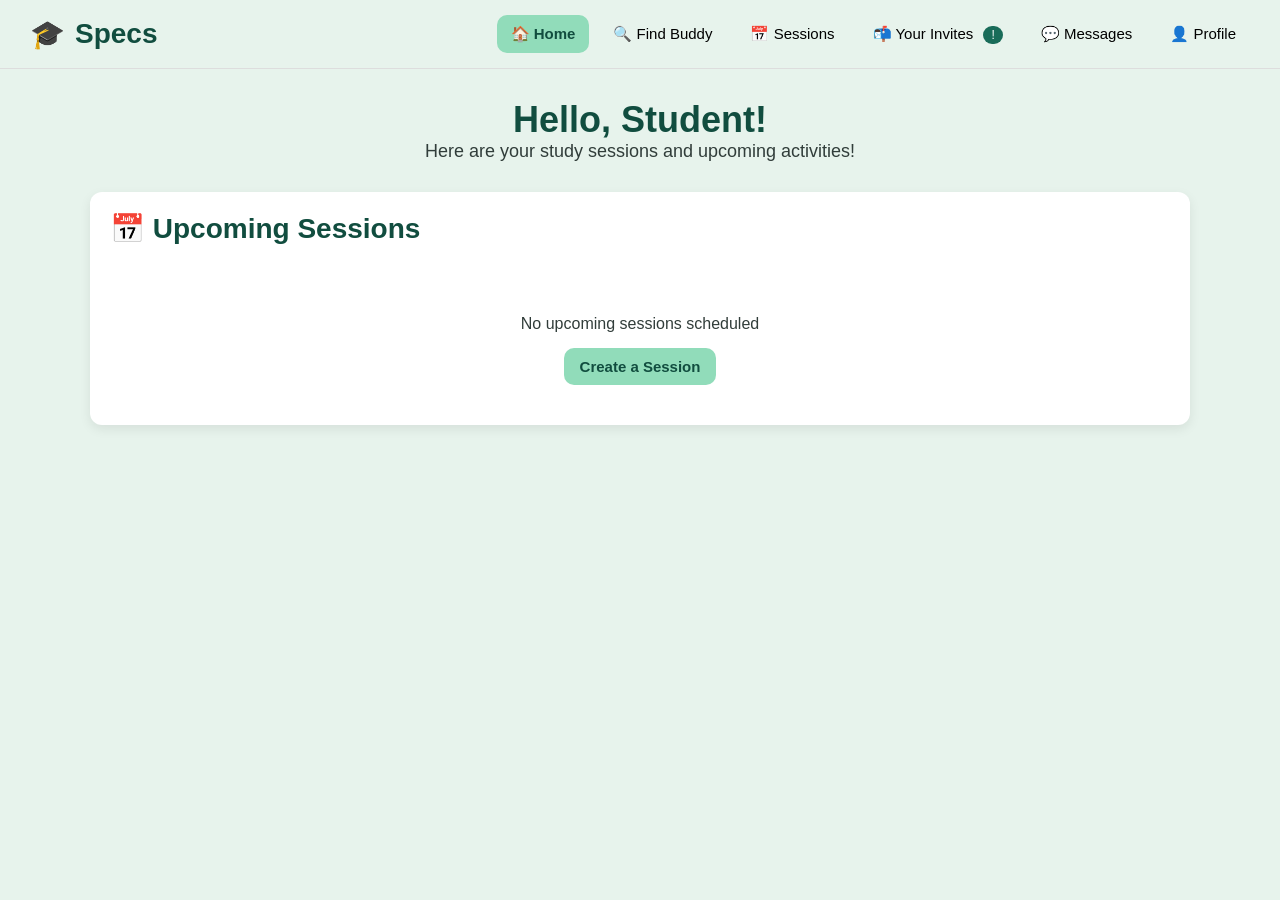
<file: home.html>
<!DOCTYPE html>
<html lang="en">

<head>
    <meta charset="UTF-8">
    <meta name="viewport" content="width=device-width, initial-scale=1.0">
    <title>Specs - Study Buddy Finder</title>
    <link rel="stylesheet" href="style.css">
</head>

<body>

    <!-- NAVBAR -->
    <nav class="navbar">
        <div class="nav-container">
            <div class="logo-section">
                <div class="logo-icon">🎓</div>
                <h1 class="logo-text">Specs</h1>
            </div>
            <div class="nav-buttons">

                <!-- FIX: all buttons were "nav-btn-active", only Home gets active by default -->
                <button class="nav-btn active" onclick="showTab('home')" data-tab="home">
                    <span class="btn-icon">🏠</span>
                    <span class="btn-text">Home</span>
                </button>
                <button class="nav-btn" onclick="showTab('findBuddy')" data-tab="findBuddy">
                    <span class="btn-icon">🔍</span>
                    <span class="btn-text">Find Buddy</span>
                </button>
                <button class="nav-btn" onclick="showTab('sessions')" data-tab="sessions">
                    <span class="btn-icon">📅</span>
                    <span class="btn-text">Sessions</span>
                </button>
                <!-- FIX: was labeled "Sessions", missing badge -->
                <button class="nav-btn" onclick="showTab('invites')" data-tab="invites">
                    <span class="btn-icon">📬</span>
                    <span class="btn-text">Your Invites</span>
                    <span class="badge">!</span>
                </button>
                <button class="nav-btn" onclick="showTab('messages')" data-tab="messages">
                    <span class="btn-icon">💬</span>
                    <span class="btn-text">Messages</span>
                </button>
                <button class="nav-btn" onclick="showTab('profile')" data-tab="profile">
                    <span class="btn-icon">👤</span>
                    <span class="btn-text">Profile</span>
                </button>

            </div>
        </div>
    </nav>

    <main class="main-content">

        <!-- TAB 1: HOME -->
        <section id="homeTab" class="tab-content active">
            <div class="content-wrapper">

                <div class="welcome-header">
                    <h2>Hello, <span id="userName">Student</span>!</h2>
                    <p class="welcome-subtitle">Here are your study sessions and upcoming activities!</p>
                </div>

                <div class="calendar-section">
                    <h3>📅 Upcoming Sessions</h3>
                    <div id="upcomingSessions" class="upcoming-sessions-list">
                        <div class="empty-state">
                            <p>No upcoming sessions scheduled</p>
                            <button class="btn btn-primary" onclick="showTab('sessions')">
                                Create a Session
                            </button>
                        </div>
                    </div>
                </div>

                

            </div>
        </section>

        <!-- TAB 2: FIND BUDDY -->
        <section id="findBuddyTab" class="tab-content">
            <div class="content-wrapper">

                <div class="section-header">
                    <h2>Find Study Buddy</h2>
                    <p>Swipe through classmates and invite them to connect</p>
                </div>

                <div class="filter-panel">
                    <div class="filter-item">
                        <label class="filter-label">
                            <span class="label-icon">📚</span>
                            <span class="label-text">Filter by Course</span>
                        </label>
                        <select id="courseFilter" class="filter-select" onchange="filterBuddies()">
                            <option value="">All Courses</option>
                            <option value="PHYS101">PHYS 101 - Physics I</option>
                            <option value="CHEM101">CHEM 101 - General Chemistry</option>
                            <option value="BIOCHEM201">BIOCHEM 201 - Biochemistry</option>
                            <option value="MATH201">MATH 201 - Calculus II</option>
                            <option value="CS101">CS 101 - Computer Science</option>
                        </select>
                    </div>
                    <div class="filter-results">
                        <p><strong id="buddyFilterCount">0</strong> students found</p>
                    </div>
                </div>

                <div class="swipe-area">
                    <div id="studentProfiles" class="swipe-stack">
                        <!-- Profile cards injected by JS -->
                    </div>
                    <div class="swipe-controls">
                        <button class="swipe-btn" onclick="prevCard()">←</button>
                        <span class="swipe-counter" id="swipeCounter">—</span>
                        <button class="swipe-btn" onclick="nextCard()">→</button>
                    </div>
                </div>

            </div>
        </section>

        <!-- TAB 3: SESSIONS -->
        <section id="sessionsTab" class="tab-content">
            <div class="content-wrapper">

                <div class="section-header">
                    <h2>Study Sessions</h2>
                    <p>Create and manage your study sessions</p>
                </div>

                <div class="session-tabs">
                    <button class="session-tab-btn active" onclick="showSessionType('created')" data-type="created">
                        <span>Created Sessions</span>
                    </button>
                    <button class="session-tab-btn" onclick="showSessionType('joined')" data-type="joined">
                        <span>Joined Sessions</span>
                    </button>
                </div>

                <div id="createdSessionsList" class="session-list active">
                    <div class="session-header-actions">
                        <button class="btn btn-primary" onclick="openCreateSessionModal()">
                            ➕ Create New Session
                        </button>
                    </div>
                    <div id="createdSessionsContent" class="sessions-content">
                        <div class="empty-state">
                            <p>You haven't created any sessions yet</p>
                        </div>
                    </div>
                </div>

                <div id="joinedSessionsList" class="session-list">
                    <div id="joinedSessionsContent" class="sessions-content">
                        <div class="empty-state">
                            <p>You haven't joined any sessions yet</p>
                        </div>
                    </div>
                </div>

            </div>
        </section>

        <!-- TAB 4: YOUR INVITES -->
        <section id="invitesTab" class="tab-content">
            <div class="content-wrapper">

                <div class="section-header">
                    <h2>Your Invites</h2>
                    <p>Manage buddy invitations</p>
                </div>

                <div class="invite-tabs">
                    <button class="invite-tab-btn active" onclick="showInviteType('received')" data-type="received">
                        <span>Received Invites</span>
                        <span class="badge" id="receivedInviteCount">0</span>
                    </button>
                    <button class="invite-tab-btn" onclick="showInviteType('sent')" data-type="sent">
                        <span>Sent Invites</span>
                        <span class="badge" id="sentInviteCount">0</span>
                    </button>
                </div>

                <div id="receivedInvitesList" class="invite-list active">
                    <div id="receivedInvitesContent" class="invites-content">
                        <div class="empty-state">
                            <p>No pending invites</p>
                        </div>
                    </div>
                </div>

                <div id="sentInvitesList" class="invite-list">
                    <div id="sentInvitesContent" class="invites-content">
                        <div class="empty-state">
                            <p>You haven't sent any invites yet</p>
                        </div>
                    </div>
                </div>

            </div>
        </section>

        <!-- TAB 5: MESSAGES -->
        <section id="messagesTab" class="tab-content">
            <div class="content-wrapper">
                <div class="chat-layout">

                    <div class="chat-sidebar">
                        <h3>💬 Conversations</h3>
                        <div id="conversationsList" class="conversations-list">
                            <div class="empty-state">
                                <p>No conversations yet</p>
                                <p class="help-text">Connect with buddies to start chatting</p>
                            </div>
                        </div>
                    </div>

                    <div class="chat-window">
                        <div id="chatHeader" class="chat-header" style="display:none;">
                            <div class="chat-partner-info">
                                <div class="chat-avatar" id="chatPartnerAvatar">?</div>
                                <div>
                                    <div class="chat-partner-name" id="chatPartnerName">Select a buddy</div>
                                    <div class="chat-partner-status">Online</div>
                                </div>
                            </div>
                        </div>

                        <div id="chatMessages" class="chat-messages">
                            <div class="chat-empty">
                                <h3>👋 Select a Conversation</h3>
                                <p>Choose a buddy from the left to start messaging</p>
                            </div>
                        </div>

                        <div id="chatInput" class="chat-input" style="display:none;">
                            <input type="text" id="messageInput" class="message-input"
                                   placeholder="Type a message..."
                                   onkeypress="handleMessageKeyPress(event)">
                            <button class="send-btn" onclick="sendMessage()">📨</button>
                        </div>
                    </div>

                </div>
            </div>
        </section>

        <!-- TAB 6: PROFILE -->
        <section id="profileTab" class="tab-content">
            <div class="content-wrapper">
                <div class="profile-container">

                    <div class="profile-header">
                        <h2>Your Profile</h2>
                        <p>Complete your profile to find compatible study buddies</p>
                    </div>

                    <form id="profileForm" class="profile-form">

                        <!-- Basic Info -->
                        <div class="form-section">
                            <h3 class="form-section-title">Basic Information</h3>
                            <div class="form-group">
                                <label class="form-label">Full Name *</label>
                                <input type="text" id="profileName" class="form-input"
                                       placeholder="Enter your name" required>
                            </div>
                            <div class="form-row">
                                <div class="form-group">
                                    <label class="form-label">University *</label>
                                    <select id="profileUniversity" class="form-input" required>
                                        <option value="">Select University</option>
                                        <option value="Cal Poly Pomona">Cal Poly Pomona</option>
                                        <option value="UCLA">UCLA</option>
                                        <option value="USC">USC</option>
                                    </select>
                                </div>
                                <div class="form-group">
                                    <label class="form-label">Major *</label>
                                    <input type="text" id="profileMajor" class="form-input"
                                           placeholder="e.g., Physics, Chemistry" required>
                                </div>
                            </div>
                        </div>

                        <!-- Courses -->
                        <div class="form-section">
                            <h3 class="form-section-title">Your Courses</h3>
                            <div id="courseEntries" class="course-entries">
                                <!-- JS fills this in -->
                            </div>
                            <button type="button" class="add-course-btn" onclick="openAddCourseRow()">
                                + Add Course
                            </button>
                            <div id="addCourseForm" class="add-course-form" style="display:none;">
                                <div class="add-course-fields">
                                    <div class="form-group">
                                        <label class="form-label">Class Name *</label>
                                        <input type="text" id="newCourseName" class="form-input"
                                               placeholder="e.g. PHYS 101 - Physics I">
                                    </div>
                                    <div class="form-group">
                                        <label class="form-label">Professor</label>
                                        <input type="text" id="newCourseProfessor" class="form-input"
                                               placeholder="e.g. Dr. Smith">
                                    </div>
                                </div>
                                <div class="add-course-actions">
                                    <button type="button" class="btn btn-primary" onclick="saveCourseEntry()">Add</button>
                                    <button type="button" class="btn btn-secondary" onclick="closeAddCourseRow()">Cancel</button>
                                </div>
                            </div>
                        </div>

                        <!-- Availability -->
                        <div class="form-section">
                            <h3 class="form-section-title">Your Availability</h3>
                            <p class="help-text" style="margin-bottom:1.25rem;">
                                Check the times you're generally free to study
                            </p>
                            <div class="availability-grid">
                                <div class="avail-corner"></div>
                                <div class="avail-time-label">Morning<br><span>8am – 12pm</span></div>
                                <div class="avail-time-label">Afternoon<br><span>12pm – 5pm</span></div>
                                <div class="avail-time-label">Evening<br><span>5pm – 10pm</span></div>

                                <div class="avail-day">Mon</div>
                                <div class="avail-cell"><input type="checkbox" name="avail" value="Mon-Morning"></div>
                                <div class="avail-cell"><input type="checkbox" name="avail" value="Mon-Afternoon"></div>
                                <div class="avail-cell"><input type="checkbox" name="avail" value="Mon-Evening"></div>

                                <div class="avail-day">Tue</div>
                                <div class="avail-cell"><input type="checkbox" name="avail" value="Tue-Morning"></div>
                                <div class="avail-cell"><input type="checkbox" name="avail" value="Tue-Afternoon"></div>
                                <div class="avail-cell"><input type="checkbox" name="avail" value="Tue-Evening"></div>

                                <div class="avail-day">Wed</div>
                                <div class="avail-cell"><input type="checkbox" name="avail" value="Wed-Morning"></div>
                                <div class="avail-cell"><input type="checkbox" name="avail" value="Wed-Afternoon"></div>
                                <!-- FIX: was "WEd-Evening" -->
                                <div class="avail-cell"><input type="checkbox" name="avail" value="Wed-Evening"></div>

                                <div class="avail-day">Thu</div>
                                <div class="avail-cell"><input type="checkbox" name="avail" value="Thu-Morning"></div>
                                <div class="avail-cell"><input type="checkbox" name="avail" value="Thu-Afternoon"></div>
                                <div class="avail-cell"><input type="checkbox" name="avail" value="Thu-Evening"></div>

                                <div class="avail-day">Fri</div>
                                <div class="avail-cell"><input type="checkbox" name="avail" value="Fri-Morning"></div>
                                <div class="avail-cell"><input type="checkbox" name="avail" value="Fri-Afternoon"></div>
                                <div class="avail-cell"><input type="checkbox" name="avail" value="Fri-Evening"></div>

                                <div class="avail-day">Sat</div>
                                <div class="avail-cell"><input type="checkbox" name="avail" value="Sat-Morning"></div>
                                <div class="avail-cell"><input type="checkbox" name="avail" value="Sat-Afternoon"></div>
                                <div class="avail-cell"><input type="checkbox" name="avail" value="Sat-Evening"></div>

                                <div class="avail-day">Sun</div>
                                <div class="avail-cell"><input type="checkbox" name="avail" value="Sun-Morning"></div>
                                <div class="avail-cell"><input type="checkbox" name="avail" value="Sun-Afternoon"></div>
                                <div class="avail-cell"><input type="checkbox" name="avail" value="Sun-Evening"></div>
                            </div>
                        </div>

                        <!-- Study Qualities -->
                        <div class="form-section">
                            <h3 class="form-section-title">Your Study Qualities</h3>
                            <p class="section-description">Select qualities that describe your study habits</p>
                            <div class="form-group">
                                <div class="checkbox-group">
                                    <label class="checkbox-label">
                                        <input type="checkbox" name="qualities" value="Organized">
                                        <span>📊 Organized - Make plans ahead and keep things structured</span>
                                    </label>
                                    <label class="checkbox-label">
                                        <input type="checkbox" name="qualities" value="Productive">
                                        <span>⚡ Productive - Stay locked in and get things done</span>
                                    </label>
                                    <label class="checkbox-label">
                                        <input type="checkbox" name="qualities" value="Patient">
                                        <span>😊 Patient - Good at explaining concepts</span>
                                    </label>
                                </div>
                            </div>
                        </div>

                        <!-- Bio -->
                        <div class="form-section">
                            <h3 class="form-section-title">Study Goals and Preferences</h3>
                            <div class="form-group">
                                <label class="form-label">About Me</label>
                                <textarea id="profileBio" class="form-textarea" rows="4"
                                          placeholder="Briefly describe your study approach and goals..."></textarea>
                            </div>
                        </div>

                        <div class="form-actions">
                            <button type="submit" class="btn btn-primary btn-large">Save Profile</button>
                        </div>

                    </form>
                </div>
            </div>
        </section>

    </main>

    <!-- CREATE SESSION MODAL -->
    <div id="createSessionModal" class="modal-overlay">
        <div class="modal-content modal-large">
            <div class="modal-header">
                <h2 class="modal-title">Create Study Session</h2>
                <button class="modal-close" onclick="closeCreateSessionModal()">✕</button>
            </div>
            <form id="createSessionForm" class="session-form" onsubmit="handleCreateSession(event)">
                <div class="form-section">

                    <div class="form-row">
                        <div class="form-group">
                            <label class="form-label">Date *</label>
                            <input type="date" id="sessionDate" class="form-input" required>
                        </div>
                        <div class="form-group">
                            <label class="form-label">Time *</label>
                            <input type="time" id="sessionTime" class="form-input" required>
                        </div>
                    </div>

                    <div class="form-group">
                        <label class="form-label">Location *</label>
                        <input type="text" id="sessionLocation" class="form-input"
                               placeholder="e.g. Library 2nd Floor, Student Union, Zoom..." required>
                    </div>

                    <div class="form-group">
                        <label class="form-label">Session Type *</label>
                        <input type="text" id="sessionType" class="form-input"
                               placeholder="e.g. Silent Study, Group Discussion, Practice Problems..." required>
                    </div>

                    <div class="form-group">
                        <label class="form-label">Session Goal *</label>
                        <input type="text" id="sessionGoal" class="form-input"
                               placeholder="e.g. Review chapters 7-9, Complete midterm review" required>
                    </div>

                </div>
                <div class="modal-actions">
                    <button type="submit" id = "sessionSubmitBtn" class="btn btn-primary btn-large">Create Session</button>
                    <button type="button" class="btn btn-secondary" onclick="closeCreateSessionModal()">Cancel</button>
                </div>
            </form>
        </div>
    </div>

    <!-- PROFILE VIEW MODAL -->
    <div id="profileViewModal" class="modal-overlay">
        <div class="modal-content">
            <div class="modal-header">
                <button class="modal-close" onclick="closeProfileViewModal()">✕</button>
            </div>
            <div id="profileViewContent" class="profile-view-content">
                <!-- Filled by JS -->
            </div>
        </div>
    </div>

    <script src="app.js"></script>
</body>
</html>
</file>
<file: style.css>
/* GENERAL SETUP */
* {
    margin: 0;
    padding: 0;
    box-sizing: border-box;
}

body {
    font-family: 'Segoe UI', sans-serif;
    background-color: rgb(231, 243, 236);
    color: #114d3f;
}

/* NAVBAR */
.navbar {
    background-color: rgb(231, 243, 236);
    border-bottom: 1px solid #ddd;
    padding: 15px 30px;
    position: sticky;
    top: 0;
    z-index: 100;
}

.nav-container {
    display: flex;
    justify-content: space-between;
    align-items: center;
}

.logo-section {
    display: flex;
    align-items: center;
    gap: 10px;
}

.logo-icon {
    font-size: 28px;
}

.logo-text {
    font-size: 28px;
    color: #114d3f;
}

/* NAV BUTTONS */
.nav-buttons {
    display: flex;
    gap: 10px;
}

.nav-btn {
    border: none;
    background-color: transparent;
    padding: 10px 14px;
    border-radius: 10px;
    cursor: pointer;
    font-size: 15px;
}

.nav-btn:hover {
    background-color: #c1f6e3;
}

.nav-btn.active {
    background-color: #91dcba;
    color: #114d3f;
    font-weight: bold;
}

/* MAIN CONTENT */
.main-content {
    padding: 30px;
}

.content-wrapper {
    max-width: 1100px;
    margin: auto;
}

/* TABS */
.tab-content {
    display: none;
}

.tab-content.active {
    display: block;
}

/* HOME PAGE LAYOUT */
.welcome-header {
    text-align: center;
    margin-bottom: 30px;
}

.welcome-header h2 {
    font-size: 36px;
    color: #114d3f;
}

.welcome-subtitle {
    color: #313d3a;
    font-size: 18px;
}

/* CALENDAR SECTION */
.calendar-section {
    background-color: white;
    padding: 20px;
    border-radius: 12px;
    box-shadow: 0 4px 12px rgba(0, 0, 0, 0.08);
    margin-bottom: 30px;
}

.calendar-section h3 {
    font-size: 28px;
    color: #114d3f;
    margin-bottom: 20px;
}

/* Space for Upcoming Sessions */
.upcoming-sessions-list {
    padding: 20px;
    text-align: center;
}

/* Space between each session card */
.info-card {
    padding: 15px;
    background-color: #ffffff;
    border-radius: 12px;
    box-shadow: 0 4px 12px rgba(0, 0, 0, 0.1);
    margin-bottom: 15px;  /* Reduced space between session cards */
}

/* Reduce space between session heading and sub text */
.info-card h4 {
    font-size: 1.2rem;
    margin-bottom: 8px;  /* Reduced margin below the heading */
}

/* Reduce space between details (Goal, When, Where) */
.info-card p {
    font-size: 1rem;
    margin: 5px 0;  /* Reduced margin between each paragraph */
}

.empty-state {
    color: #313d3a;
    margin-top: 30px;
}

/* BUTTONS */
.btn {
    border: none;
    padding: 10px 16px;
    border-radius: 10px;
    cursor: pointer;
    font-size: 15px;
}

.btn-primary {
    background-color: #91dcba;
    color: #114d3f;
    font-weight: bold;
    margin-top: 15px;
}

.btn-primary:hover {
    background-color: #196c59;
    color: white;
}

.btn-secondary {
    background-color: #e5e7eb;
    color: #111827;
    margin-top: 15px
}

.btn-secondary:hover {
    background-color: #abc0bb;
    color: rgb(37, 40, 38);
}

.btn-large {
    padding: 12px 22px;
}

/* SECTION HEADERS */
.section-header {
    margin-bottom: 25px;
}

.section-header h2 {
    font-size: 32px;
    margin-bottom: 8px;
}

.section-header p,
.help-text,
.section-description {
    color: #6b7280;
}

/* FIND BUDDY */
.filter-panel {
    background: white;
    padding: 24px;
    border-radius: 16px;
    margin-bottom: 25px;
    box-shadow: 0 4px 12px rgba(0,0,0,0.08);
}

.filter-item {
    margin-bottom: 15px;
}

.filter-label {
    display: block;
    font-weight: bold;
    margin-bottom: 8px;
}

.filter-select {
    width: 100%;
    padding: 12px;
    border: 1px solid #cbd5e1;
    border-radius: 10px;
}

.swipe-area {
    background: white;
    padding: 30px;
    border-radius: 16px;
    text-align: center;
    box-shadow: 0 4px 12px rgba(0,0,0,0.08);
}

.swipe-stack {
    min-height: 300px;
}

.swipe-controls {
    display: flex;
    justify-content: center;
    gap: 20px;
    align-items: center;
    margin-top: 20px;
}

.swipe-btn {
    border: none;
    background: #91dcba;
    color: #114d3f;
    font-size: 22px;
    padding: 10px 18px;
    border-radius: 50%;
    cursor: pointer;
}

/* SESSIONS + INVITES TABS */
.session-tabs,
.invite-tabs {
    display: flex;
    gap: 12px;
    margin-bottom: 20px;
}

.session-tab-btn,
.invite-tab-btn {
    border: none;
    background: white;
    padding: 12px 18px;
    border-radius: 12px;
    cursor: pointer;
    color: #114d3f;
    font-weight: bold;
    box-shadow: 0 3px 10px rgba(0,0,0,0.06);
}

.session-tab-btn.active,
.invite-tab-btn.active {
    background-color: #91dcba;
    color: #114d3f;
    font-weight: bold;
}

.session-tab-btn:not(.active):hover,
.invite-tab-btn:not(.active):hover {
    background-color: #c1f6e3;
}

.session-list,
.invite-list {
    display: none;
}

.session-list.active,
.invite-list.active {
    display: block;
}

.session-header-actions {
    margin-bottom: 20px;
}

.sessions-content,
.invites-content {
    background: white;
    padding: 24px;
    border-radius: 16px;
    box-shadow: 0 4px 12px rgba(0,0,0,0.08);
}

/* BADGES */
.badge {
    background: #196c59;
    color: white;
    border-radius: 999px;
    padding: 2px 8px;
    font-size: 12px;
    margin-left: 6px;
}

/* MESSAGES */
.chat-layout {
    display: grid;
    grid-template-columns: 300px 1fr;
    gap: 24px;
}

.chat-sidebar,
.chat-window {
    background: white;
    padding: 24px;
    border-radius: 16px;
    box-shadow: 0 4px 12px rgba(0,0,0,0.08);
}

.chat-window {
    min-height: 500px;
}

.chat-header {
    border-bottom: 1px solid #ddd;
    padding-bottom: 15px;
    margin-bottom: 15px;
}

.chat-partner-info {
    display: flex;
    align-items: center;
    gap: 12px;
}

.chat-avatar {
    background: #91dcba;
    color: #114d3f;
    width: 42px;
    height: 42px;
    border-radius: 50%;
    display: flex;
    align-items: center;
    justify-content: center;
}

.chat-messages {
    min-height: 350px;
}

.chat-empty {
    text-align: center;
    color: #6b7280;
    margin-top: 100px;
}

.chat-input {
    display: flex;
    gap: 10px;
}

.message-input {
    flex: 1;
    padding: 12px;
    border: 1px solid #cbd5e1;
    border-radius: 10px;
}

.send-btn {
    border: none;
    background: #91dcba;
    padding: 12px 16px;
    border-radius: 10px;
    cursor: pointer;
}

/* center icon */
.conversation-btn {
    display: flex;
    flex-direction: column;
    align-items: center;
    justify-content: center;

    padding: 12px;
    width: 100%;
    border: none;
    background: transparent;
    cursor: pointer;
    transition: all 0.2s ease;
    border-bottom: 1px solid #e5e7eb;
}

.conversation-btn:hover {
    background-color: #c1f6e3;
    border-radius: 10px;
}

/* PROFILE */
.profile-container {
    background: white;
    padding: 30px;
    border-radius: 16px;
    box-shadow: 0 4px 12px rgba(0,0,0,0.08);
}

.profile-header {
    margin-bottom: 25px;
}

.form-section {
    margin-bottom: 30px;
    padding-bottom: 20px;
    border-bottom: 1px solid #e5e7eb;
}

.form-section-title {
    margin-bottom: 15px;
    color: #114d3f;
}

.form-group {
    margin-bottom: 18px;
}

.form-label {
    display: block;
    font-weight: bold;
    margin-bottom: 8px;
}

.form-input,
.form-textarea {
    width: 100%;
    padding: 12px;
    border: 1px solid #cbd5e1;
    border-radius: 10px;
    font-family: inherit;
}

.form-row,
.add-course-fields {
    display: grid;
    grid-template-columns: 1fr 1fr;
    gap: 20px;
}

.add-course-btn {
    border: none;
    background: #91dcba;
    color: #114d3f;
    padding: 10px 16px;
    border-radius: 10px;
    cursor: pointer;
    font-weight: bold;
}

.add-course-form {
    margin-top: 18px;
    background: #f4fbf7;
    padding: 18px;
    border-radius: 12px;
}

.add-course-actions,
.form-actions,
.modal-actions {
    display: flex;
    gap: 12px;
}

/* AVAILABILITY */
.availability-grid {
    display: grid;
    grid-template-columns: 90px repeat(3, 1fr);
    gap: 8px;
}

.avail-time-label,
.avail-day,
.avail-cell {
    background: #f4fbf7;
    padding: 12px;
    border-radius: 10px;
    text-align: center;
}

.avail-day {
    font-weight: bold;
}

.avail-cell:has(input:checked) {
    background: #91dcba;
}

/* CHECKBOXES */
.checkbox-group {
    display: flex;
    flex-direction: column;
    gap: 12px;
}

.checkbox-label {
    background: #f4fbf7;
    padding: 12px;
    border-radius: 10px;
    cursor: pointer;
}

/* MODAL OVERLAY (Hidden by Default) */
.modal-overlay {
    display: none;
    position: fixed;
    inset: 0;
    background-color: rgba(0, 0, 0, 0.45);
    justify-content: center;
    align-items: center;
    z-index: 200;
}

.modal-overlay.show {
    display: flex;
}

.modal-content {
    background-color: white;
    padding: 24px;
    border-radius: 16px;
    width: 90%;
    max-width: 600px;
}

.modal-large {
    max-width: 800px;
}

.modal-header {
    display: flex;
    justify-content: space-between;
    align-items: center;
    margin-bottom: 20px;
}

.modal-close {
    border: none;
    background: none;
    font-size: 22px;
    cursor: pointer;
}   

/* SESSION CARDS */
.session-card {
    background: white;
    padding: 20px;
    border-radius: 12px;
    border-left: 5px solid #91dcba;
    margin-bottom: 15px;
    box-shadow: 0 4px 12px rgba(0,0,0,0.08);
}

.session-header {
    display: flex;
    justify-content: space-between;
    align-items: flex-start;
    margin-bottom: 10px;
}

.session-title    { font-size: 1.2rem; font-weight: 700; margin-bottom: 5px; color: #114d3f; }
.session-datetime { font-size: 0.9rem; color: #6b7280; margin-bottom: 3px; }

.session-type-badge {
    background: #91dcba;
    color: #114d3f;
    padding: 5px 14px;
    border-radius: 9999px;
    font-size: 0.85rem;
    font-weight: 600;
    white-space: nowrap;
}

.session-goal {
    background: #f4fbf7;
    padding: 12px 16px;
    border-radius: 10px;
    border-left: 4px solid #91dcba;
    margin-top: 12px;
}

.session-goal-label {
    font-size: 0.75rem;
    font-weight: 700;
    color: #114d3f;
    text-transform: uppercase;
    margin-bottom: 4px;
}

.session-goal-text { font-weight: 600; color: #114d3f; }
.sessions-content  { display: flex; flex-direction: column; gap: 1rem; }

/* INVITE CARDS */
.invite-card {
    background: white;
    padding: 18px;
    border-radius: 12px;
    display: flex;
    align-items: center;
    gap: 18px;
    border: 1px solid #e5e7eb;
    margin-bottom: 12px;
    box-shadow: 0 4px 12px rgba(0,0,0,0.06);
}

.invite-avatar {
    width: 52px;
    height: 52px;
    border-radius: 9999px;
    background: #91dcba;
    display: flex;
    align-items: center;
    justify-content: center;
    font-size: 1.5rem;
    font-weight: 700;
    color: #114d3f;
    flex-shrink: 0;
}

.invite-info    { flex: 1; }
.invite-name    { font-size: 1.1rem; font-weight: 700; margin-bottom: 3px; color: #114d3f; }
.invite-details { font-size: 0.9rem; color: #6b7280; }
.invite-actions { display: flex; gap: 8px; }

.invite-status {
    padding: 6px 14px;
    border-radius: 9999px;
    font-size: 0.875rem;
    font-weight: 600;
}

.invite-status.pending   { background: #FEF3C7; color: #92400E; }
.invite-status.connected { background: #D1FAE5; color: #065F46; }

/* makes each invite more readable */
/* Invite Card Styling */
.invite-card {
    background: #f9fafb;  /* Light background for invites */
    padding: 16px;
    border-radius: 12px;
    border: 1px solid #e5e7eb;
    margin-bottom: 16px; /* Space between invite cards */
    box-shadow: 0 4px 12px rgba(0, 0, 0, 0.06);
    display: flex;
    flex-direction: column;
    gap: 12px;
}

/* Status Badge */
.invite-status {
    padding: 6px 14px;
    border-radius: 9999px;
    font-size: 0.875rem;
    font-weight: 600;
    text-transform: capitalize;
}

.invite-status.pending   { background: #FEF3C7; color: #92400E; }
.invite-status.connected { background: #D1FAE5; color: #065F46; }

.invite-info { 
    display: flex;
    flex-direction: column;
    gap: 6px; 
}

.invite-name {
    font-size: 1.1rem;
    font-weight: 700;
    color: #114d3f;
}

.invite-details {
    font-size: 0.9rem;
    color: #6b7280;
}

/* Divider between invites */
.invite-divider {
    border-top: 1px solid #e5e7eb;
    margin-top: 12px;
    padding-top: 12px;
}

/* Section Styling for Sent Invites */
#sentInvitesList {
    padding: 20px;
    background-color: white;
    border-radius: 12px;
    box-shadow: 0 4px 12px rgba(0, 0, 0, 0.08);
}

/* Title for Sent Invites */
#sentInvitesList h3 {
    font-size: 1.5rem;
    margin-bottom: 16px;
    color: #114d3f;
}


/* BUTTONS MISSING */
.btn-success {
    background-color: #91dcba;
    color: #114d3f;
    font-weight: bold;
}

.btn-small {
    padding: 6px 12px;
    font-size: 0.875rem;
}

/* PROFILE CARDS (Find Buddy) */
.profile-card {
    background: white;
    border-radius: 16px;
    padding: 24px;
    border: 1px solid #e5e7eb;
    box-shadow: 0 4px 12px rgba(0,0,0,0.08);
}

.profile-avatar {
    width: 80px;
    height: 80px;
    border-radius: 9999px;
    background: #91dcba;
    display: flex;
    align-items: center;
    justify-content: center;
    font-size: 2rem;
    font-weight: 700;
    color: #114d3f;
    margin: 0 auto 1rem;
}

.profile-name { text-align: center; font-size: 1.25rem; font-weight: 700; margin-bottom: 4px; color: #114d3f; }
.profile-info { text-align: center; font-size: 0.9rem; color: #6b7280; margin-bottom: 1rem; }

.profile-courses,
.profile-qualities {
    display: flex;
    flex-wrap: wrap;
    justify-content: center;
    gap: 8px;
    margin-bottom: 1rem;
}

.profile-actions { display: flex; justify-content: center; margin-top: 1rem; }

.course-tag {
    background: #d1fae5;
    color: #114d3f;
    padding: 4px 12px;
    border-radius: 9999px;
    font-size: 0.8rem;
    font-weight: 600;
}

.quality-tag { padding: 6px 12px; border-radius: 9999px; font-size: 0.85rem; font-weight: 600; }
.quality-tag.organized     { background: #EDE9FE; color: #6D28D9; }
.quality-tag.productive    { background: #FEF3C7; color: #92400E; }
.quality-tag.collaborative { background: #D1FAE5; color: #065F46; }
.quality-tag.serious       { background: #DBEAFE; color: #1E40AF; }
.quality-tag.patient       { background: #FCE7F3; color: #9F1239; }

/* SWIPE CARD */
.swipe-card {
    flex-direction: column;
    align-items: center;
    width: 100%;
}

.swipe-counter {
    font-size: 1rem;
    font-weight: 600;
    color: #6b7280;
    min-width: 60px;
    text-align: center;
}

/* COURSE ENTRIES (Profile) */
.course-entries { display: flex; flex-direction: column; gap: 8px; margin-bottom: 12px; }

.course-entry-row {
    display: flex;
    align-items: center;
    justify-content: space-between;
    padding: 10px 14px;
    background: #f4fbf7;
    border: 1px solid #d1fae5;
    border-radius: 10px;
}

.course-entry-info { display: flex; flex-direction: column; gap: 2px; }
.course-entry-name { font-weight: 600; color: #114d3f; }
.course-entry-prof { font-size: 0.8rem; color: #6b7280; }

.course-entry-remove {
    background: none;
    border: none;
    font-size: 1rem;
    color: #9CA3AF;
    cursor: pointer;
    padding: 4px 8px;
    border-radius: 6px;
    transition: all 150ms;
}

.course-entry-remove:hover { background: #FEE2E2; color: #EF4444; }

/* CONVERSATION ITEMS */
.conversation-item {
    padding: 12px;
    border-radius: 10px;
    cursor: pointer;
    display: flex;
    align-items: center;
    gap: 12px;
    margin-bottom: 8px;
    transition: all 150ms;
}

.conversation-item:hover  { background: #f4fbf7; }
.conversation-item.active { background: #d1fae5; }
.conversation-item.new    { border-left: 4px solid #10B981; background: #d1fae5; }

.conversation-avatar {
    width: 42px;
    height: 42px;
    border-radius: 9999px;
    background: #91dcba;
    display: flex;
    align-items: center;
    justify-content: center;
    font-weight: 700;
    color: #114d3f;
    flex-shrink: 0;
}

.conversation-name { font-weight: 600; font-size: 0.9rem; color: #114d3f; }

.new-badge {
    background: #10B981;
    color: white;
    font-size: 0.75rem;
    padding: 2px 8px;
    border-radius: 9999px;
    font-weight: 700;
    margin-left: 6px;
}

/* MOBILE */
@media (max-width: 768px) {
    .nav-container    { flex-direction: column; height: auto; padding: 1rem; gap: 1rem; }
    .nav-buttons      { width: 100%; flex-wrap: wrap; justify-content: center; }
    .nav-btn          { flex: 1; min-width: calc(33% - 0.25rem); justify-content: center; }
    .chat-layout      { grid-template-columns: 1fr; }
    .form-row,
    .add-course-fields { grid-template-columns: 1fr; }
    .availability-grid { grid-template-columns: 70px repeat(3, 1fr); }
    .profile-container { padding: 1.5rem; }
}

/* invite buddy pop up styling */
/* Toast */
.toast-overlay {
    position: fixed;
    top: 0;
    left: 0;
    width: 100%;
    height: 100%;
    background: rgba(0, 0, 0, 0.5);  /* Dark overlay */
    display: none;  /* Hidden by default */
    justify-content: center;
    align-items: center;
    z-index: 1000;  /* Ensure it appears over other content */
}

.toast {
    background-color: #91dcba;  /* Success color */
    color: #114d3f;
    font-weight: bold;
    padding: 16px 24px;
    border-radius: 12px;
    font-size: 16px;
    text-align: center;
    max-width: 400px;
    width: 100%;
    position: relative;
}

.toast .close-btn {
    position: absolute;
    top: 8px;
    right: 8px;
    font-size: 18px;
    color: #114d3f;
    background: none;
    border: none;
    cursor: pointer;
}

.toast.show {
    opacity: 1;
    transition: opacity 0.5s ease;
}

.toast.hide {
    opacity: 0;
    transition: opacity 0.5s ease;
    display: none;
}
</file>
